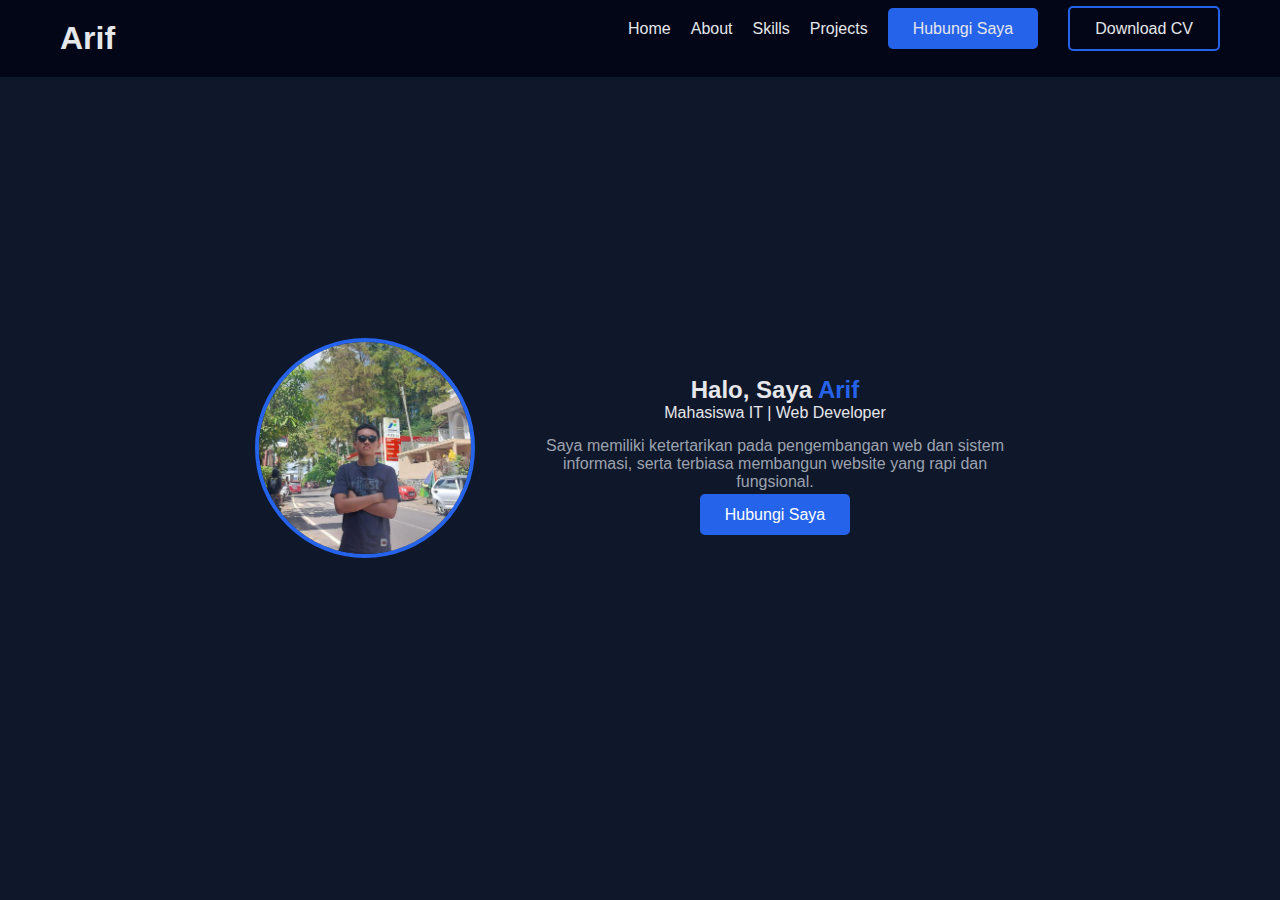
<file: index.html>
<!DOCTYPE html>
<html lang="id">
<head>
    <meta charset="UTF-8">
    <meta name="description" content="Portofolio Arif - Mahasiswa Sistem Informasi UIN Alauddin Makassar. Menampilkan profil, skill, dan proyek pengembangan web.">
    <meta name="keywords" content="Portofolio Mahasiswa, Sistem Informasi, Web Developer, HTML CSS JavaScript, UIN Alauddin Makassar">
    <meta name="author" content="Arif">
    <meta name="viewport" content="width=device-width, initial-scale=1.0">

    <title>Arif | Portofolio Mahasiswa Sistem Informasi</title>
    <link rel="stylesheet" href="css/style.css">
    <link rel="stylesheet" href="https://cdnjs.cloudflare.com/ajax/libs/font-awesome/6.5.1/css/all.min.css">
    <link rel="icon" type="image/png" href="images/favicon.png">

</head>
<body>

<nav class="navbar">
    <h1 class="logo">Arif</h1>
    <ul>
        <li><a href="index.html">Home</a></li>
        <li><a href="about.html">About</a></li>
        <li><a href="skills.html">Skills</a></li>
        <li><a href="projects.html">Projects</a></li>
        <li><a href="contact.html" class="btn">Hubungi Saya</a></li>
        <li><a href="cv-arif.pdf" class="btn btn-outline" download>Download CV</a></li>

    </ul>
</nav>

<section class="hero">
    <div class="hero-content">
        <div class="profile-img">
            <img src="images/Foto_Profile.jpg" alt="Foto Profil Arif">
        </div>

        <div class="profile-text">
            <h2>Halo, Saya <span>Arif</span></h2>
            <p>Mahasiswa IT | Web Developer</p>
            <p class="desc">
                Saya memiliki ketertarikan pada pengembangan web dan sistem informasi,
                serta terbiasa membangun website yang rapi dan fungsional.
            </p>
            <a href="contact.html" class="btn">Hubungi Saya</a>
        </div>
    </div>
</section>

<script src="js/script.js"></script>

</body>
</html>
</file>
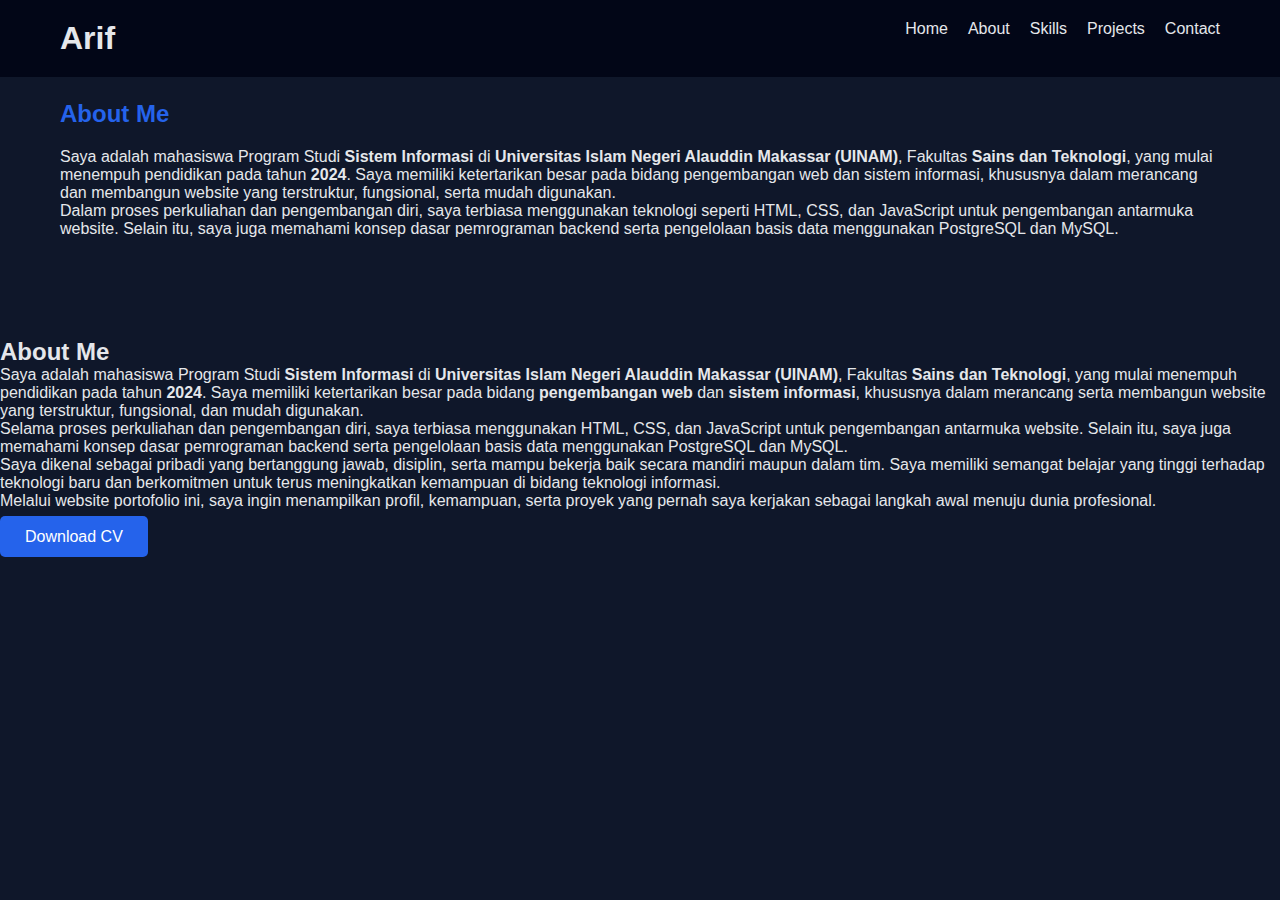
<file: about.html>
<!DOCTYPE html>
<html lang="id">
<head>
    <meta charset="UTF-8">
    <meta name="description" content="Portofolio Arif - Mahasiswa Sistem Informasi UIN Alauddin Makassar. Menampilkan profil, skill, dan proyek pengembangan web.">
    <meta name="keywords" content="Portofolio Mahasiswa, Sistem Informasi, Web Developer, HTML CSS JavaScript, UIN Alauddin Makassar">
    <meta name="author" content="Arif">
    <meta name="viewport" content="width=device-width, initial-scale=1.0">

    <title>About Me | Arif - Sistem Informasi</title>
    <link rel="stylesheet" href="css/style.css">
    <link rel="stylesheet" href="https://cdnjs.cloudflare.com/ajax/libs/font-awesome/6.5.1/css/all.min.css">
    <link rel="icon" type="image/png" href="images/favicon.png">

</head>
<body>

<nav class="navbar">
    <h1 class="logo">Arif</h1>
    <ul>
        <li><a href="index.html">Home</a></li>
        <li><a href="about.html">About</a></li>
        <li><a href="skills.html">Skills</a></li>
        <li><a href="projects.html">Projects</a></li>
        <li><a href="contact.html">Contact</a></li>
    </ul>
</nav>

<section class="section">
    <h2>About Me</h2>
    <p>
        Saya adalah mahasiswa Program Studi <strong>Sistem Informasi</strong> di
        <strong>Universitas Islam Negeri Alauddin Makassar (UINAM)</strong>,
        Fakultas <strong>Sains dan Teknologi</strong>, yang mulai menempuh
        pendidikan pada tahun <strong>2024</strong>. Saya memiliki ketertarikan
        besar pada bidang pengembangan web dan sistem informasi, khususnya dalam
        merancang dan membangun website yang terstruktur, fungsional, serta mudah
        digunakan.
    </p>
    <p>
        Dalam proses perkuliahan dan pengembangan diri, saya terbiasa menggunakan
        teknologi seperti HTML, CSS, dan JavaScript untuk pengembangan antarmuka
        website. Selain itu, saya juga memahami konsep dasar pemrograman backend
        serta pengelolaan basis data menggunakan PostgreSQL dan MySQL.
    </p>
</section>

<section class="page">
    <h2 class="section-title">About Me</h2>

    <p class="section-text">
        Saya adalah mahasiswa Program Studi <strong>Sistem Informasi</strong> di
        <strong>Universitas Islam Negeri Alauddin Makassar (UINAM)</strong>, Fakultas
        <strong>Sains dan Teknologi</strong>, yang mulai menempuh pendidikan pada tahun
        <strong>2024</strong>. Saya memiliki ketertarikan besar pada bidang
        <strong>pengembangan web</strong> dan <strong>sistem informasi</strong>,
        khususnya dalam merancang serta membangun website yang terstruktur,
        fungsional, dan mudah digunakan.
    </p>

    <p class="section-text">
        Selama proses perkuliahan dan pengembangan diri, saya terbiasa menggunakan
        HTML, CSS, dan JavaScript untuk pengembangan antarmuka website. Selain itu,
        saya juga memahami konsep dasar pemrograman backend serta pengelolaan basis
        data menggunakan PostgreSQL dan MySQL.
    </p>

    <p class="section-text">
        Saya dikenal sebagai pribadi yang bertanggung jawab, disiplin, serta mampu
        bekerja baik secara mandiri maupun dalam tim. Saya memiliki semangat belajar
        yang tinggi terhadap teknologi baru dan berkomitmen untuk terus meningkatkan
        kemampuan di bidang teknologi informasi.
    </p>

    <p class="section-text">
        Melalui website portofolio ini, saya ingin menampilkan profil, kemampuan, serta
        proyek yang pernah saya kerjakan sebagai langkah awal menuju dunia profesional.
    </p>
    <br/>
    <a href="cv-arif.pdf" class="btn" download>Download CV</a>
</section>



<script src="js/script.js"></script>

</body>
</html>
</file>
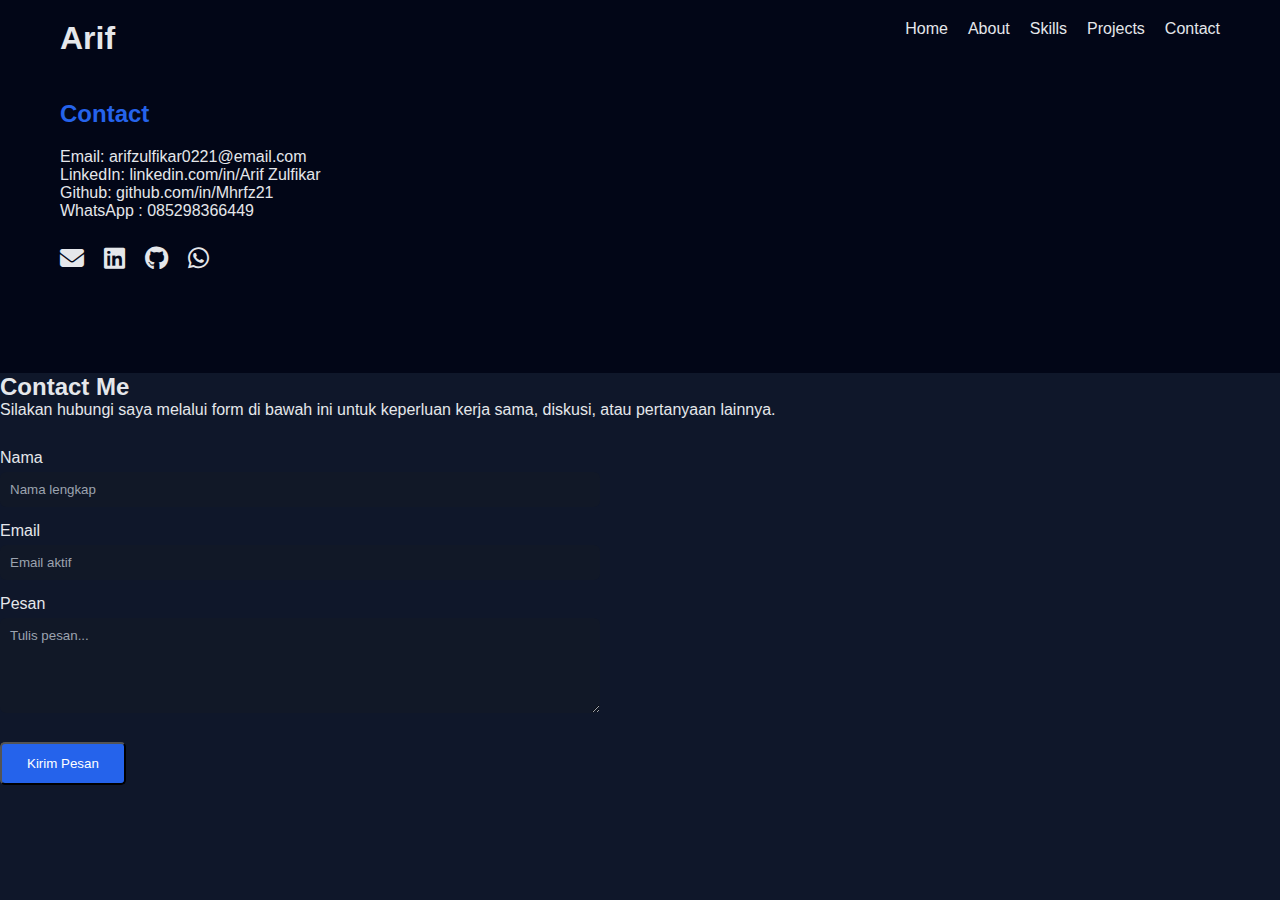
<file: contact.html>
<!DOCTYPE html>
<html lang="id">
<head>
    <meta charset="UTF-8">
    <meta name="description" content="Portofolio Arif - Mahasiswa Sistem Informasi UIN Alauddin Makassar. Menampilkan profil, skill, dan proyek pengembangan web.">
    <meta name="keywords" content="Portofolio Mahasiswa, Sistem Informasi, Web Developer, HTML CSS JavaScript, UIN Alauddin Makassar">
    <meta name="author" content="Arif">
    <meta name="viewport" content="width=device-width, initial-scale=1.0">

    <title>Contact | Arif</title>
    <link rel="stylesheet" href="css/style.css">
    <link rel="stylesheet" href="https://cdnjs.cloudflare.com/ajax/libs/font-awesome/6.5.1/css/all.min.css">
    <link rel="icon" type="image/png" href="images/favicon.png">

</head>
<body>

<nav class="navbar">
    <h1 class="logo">Arif</h1>
    <ul>
        <li><a href="index.html">Home</a></li>
        <li><a href="about.html">About</a></li>
        <li><a href="skills.html">Skills</a></li>
        <li><a href="projects.html">Projects</a></li>
        <li><a href="contact.html">Contact</a></li>
    </ul>
</nav>

<section class="section dark">
    <h2>Contact</h2>
    <p>Email: arifzulfikar0221@email.com</p>
    <p>LinkedIn: linkedin.com/in/Arif Zulfikar</p>
    <p>Github: github.com/in/Mhrfz21</p>
    <p>WhatsApp : 085298366449</p>


    <div class="social-icons">
    <a href="mailto:arif@email.com">
        <i class="fas fa-envelope"></i>
    </a>
    <a href="https://linkedin.com/in/username" target="_blank">
        <i class="fab fa-linkedin"></i>
    </a>
    <a href="https://github.com/username" target="_blank">
        <i class="fab fa-github"></i>
    </a>
    <a href="https://wa.me/628xxxxxxxxxx" target="_blank">
        <i class="fab fa-whatsapp"></i>
    </a>
</div>

</section>

<section class="page">
    <h2 class="section-title">Contact Me</h2>

    <p class="section-text">
        Silakan hubungi saya melalui form di bawah ini untuk keperluan kerja sama,
        diskusi, atau pertanyaan lainnya.
    </p>

    <form action="https://formspree.io/f/xgowvdpq" method="POST" class="contact-form">
        <div class="form-group">
            <label>Nama</label>
            <input type="text" name="name" placeholder="Nama lengkap" required>
        </div>

        <div class="form-group">
            <label>Email</label>
            <input type="email" name="email" placeholder="Email aktif" required>
        </div>

        <div class="form-group">
            <label>Pesan</label>
            <textarea name="message" rows="5" placeholder="Tulis pesan..." required></textarea>
        </div>

        <button type="submit" class="btn">Kirim Pesan</button>
    </form>
</section>

<script src="js/script.js"></script>

</body>
</html>
</file>
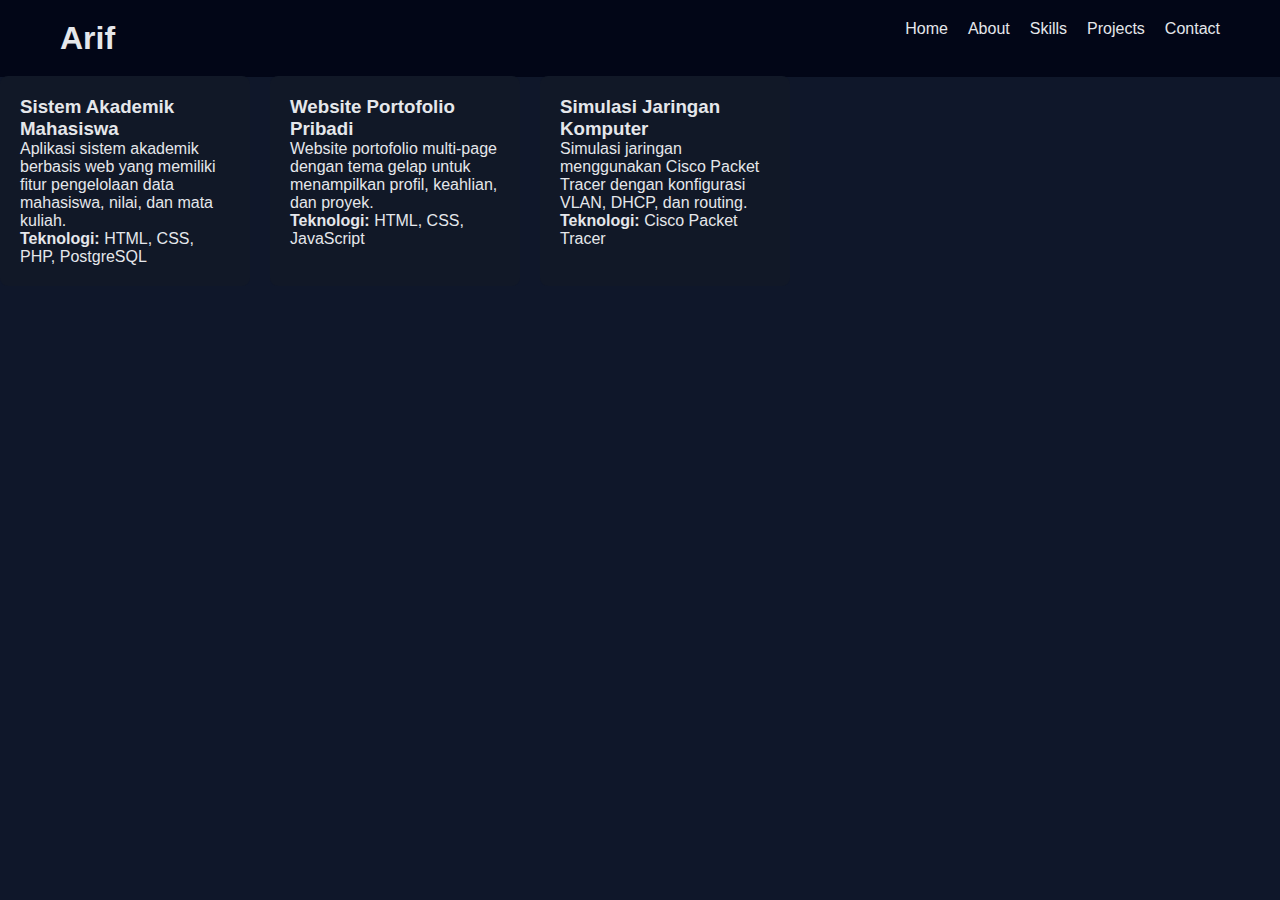
<file: projects.html>
<!DOCTYPE html>
<html lang="id">
<head>
    <meta charset="UTF-8">
    <meta name="description" content="Portofolio Arif - Mahasiswa Sistem Informasi UIN Alauddin Makassar. Menampilkan profil, skill, dan proyek pengembangan web.">
    <meta name="keywords" content="Portofolio Mahasiswa, Sistem Informasi, Web Developer, HTML CSS JavaScript, UIN Alauddin Makassar">
    <meta name="author" content="Arif">
    <meta name="viewport" content="width=device-width, initial-scale=1.0">

    <title>Projects | Arif - Portofolio</title>
    <link rel="stylesheet" href="css/style.css">
    <link rel="stylesheet" href="https://cdnjs.cloudflare.com/ajax/libs/font-awesome/6.5.1/css/all.min.css">
    <link rel="icon" type="image/png" href="images/favicon.png">

</head>
<body>

<nav class="navbar">
    <h1 class="logo">Arif</h1>
    <ul>
        <li><a href="index.html">Home</a></li>
        <li><a href="about.html">About</a></li>
        <li><a href="skills.html">Skills</a></li>
        <li><a href="projects.html">Projects</a></li>
        <li><a href="contact.html">Contact</a></li>
    </ul>
</nav>

<section class="page">
    <h2 class="section-title">Projects</h2>

    <p class="section-text">
        Berikut beberapa proyek yang pernah saya kerjakan selama masa perkuliahan
        dan pengembangan diri di bidang teknologi informasi.
    </p>

    <div class="projects" style="margin-top:30px">

        <div class="card fade-up">
            <h3>Sistem Akademik Mahasiswa</h3>
            <p>
                Aplikasi sistem akademik berbasis web yang memiliki fitur
                pengelolaan data mahasiswa, nilai, dan mata kuliah.
            </p>
            <p><strong>Teknologi:</strong> HTML, CSS, PHP, PostgreSQL</p>
        </div>

        <div class="card fade-up">
            <h3>Website Portofolio Pribadi</h3>
            <p>
                Website portofolio multi-page dengan tema gelap untuk menampilkan
                profil, keahlian, dan proyek.
            </p>
            <p><strong>Teknologi:</strong> HTML, CSS, JavaScript</p>
        </div>

        <div class="card fade-up">
            <h3>Simulasi Jaringan Komputer</h3>
            <p>
                Simulasi jaringan menggunakan Cisco Packet Tracer dengan
                konfigurasi VLAN, DHCP, dan routing.
            </p>
            <p><strong>Teknologi:</strong> Cisco Packet Tracer</p>
        </div>

    </div>
</section>

<script src="js/script.js"></script>

</body>
</html>
</file>
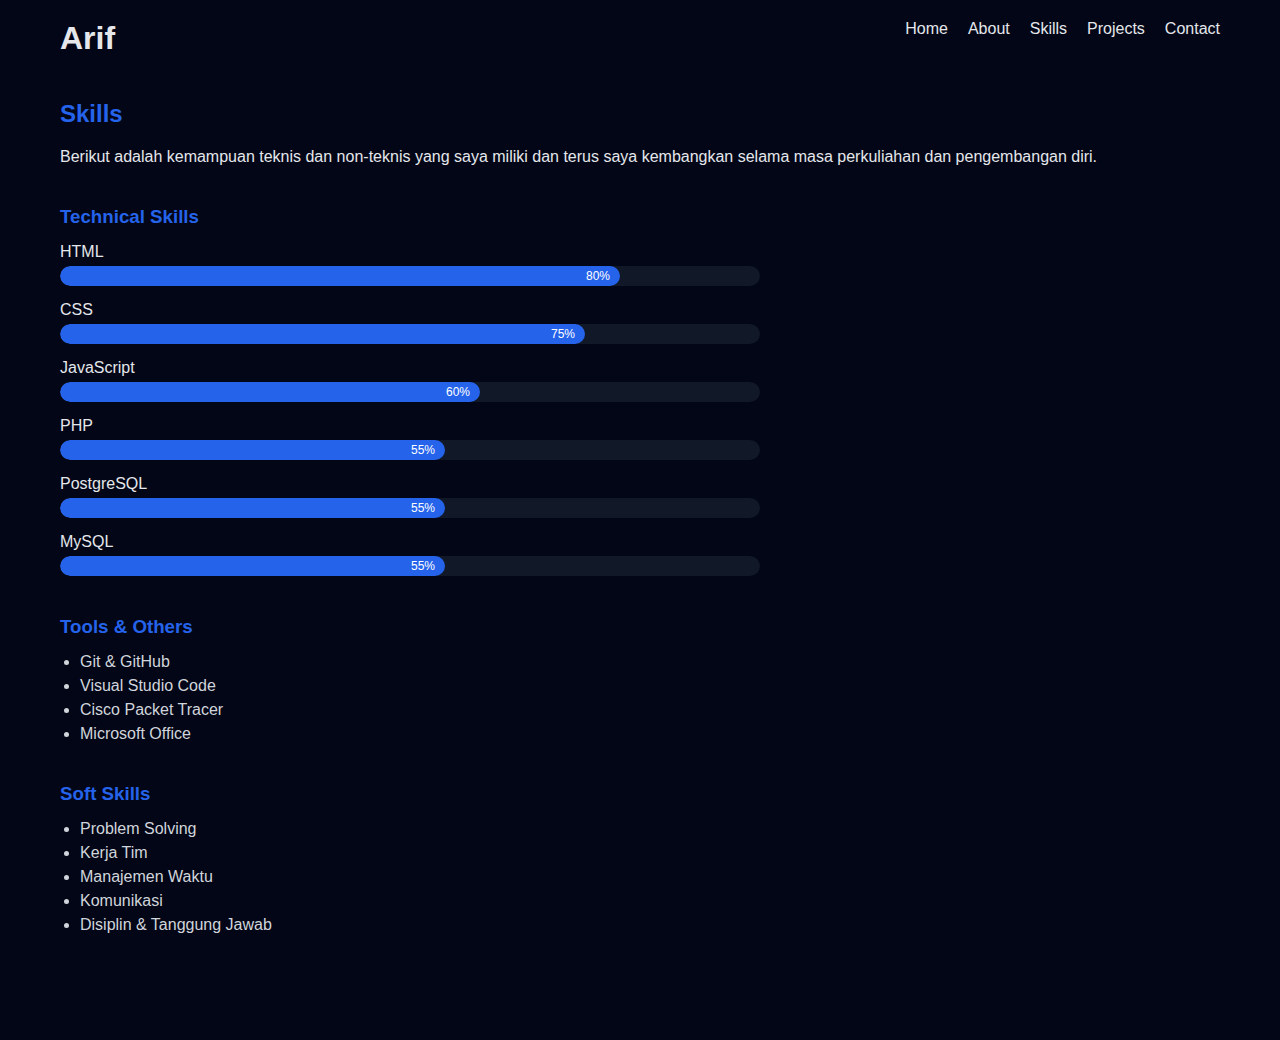
<file: skills.html>
<!DOCTYPE html>
<html lang="id">
<head>
    <meta charset="UTF-8">
    <meta name="description" content="Portofolio Arif - Mahasiswa Sistem Informasi UIN Alauddin Makassar. Menampilkan profil, skill, dan proyek pengembangan web.">
    <meta name="keywords" content="Portofolio Mahasiswa, Sistem Informasi, Web Developer, HTML CSS JavaScript, UIN Alauddin Makassar">
    <meta name="author" content="Arif">
    <meta name="viewport" content="width=device-width, initial-scale=1.0">

    <title>Skills | Arif - Web Developer</title>
    <link rel="stylesheet" href="css/style.css">
    <link rel="stylesheet" href="https://cdnjs.cloudflare.com/ajax/libs/font-awesome/6.5.1/css/all.min.css">
    <link rel="icon" type="image/png" href="images/favicon.png">

</head>
<body>

<nav class="navbar">
    <h1 class="logo">Arif</h1>
    <ul>
        <li><a href="index.html">Home</a></li>
        <li><a href="about.html">About</a></li>
        <li><a href="skills.html">Skills</a></li>
        <li><a href="projects.html">Projects</a></li>
        <li><a href="contact.html">Contact</a></li>
    </ul>
</nav>

<section class="section dark">
    <h2 class="section-title">Skills</h2>

    <p class="section-text">
        Berikut adalah kemampuan teknis dan non-teknis yang saya miliki dan terus
        saya kembangkan selama masa perkuliahan dan pengembangan diri.
    </p>

    <!-- TECHNICAL SKILLS -->
    <h3 class="sub-title">Technical Skills</h3>

    <div class="skill">
        <span>HTML</span>
        <div class="progress">
            <div class="progress-bar html">80%</div>
        </div>
    </div>

    <div class="skill">
        <span>CSS</span>
        <div class="progress">
            <div class="progress-bar css">75%</div>
        </div>
    </div>

    <div class="skill">
        <span>JavaScript</span>
        <div class="progress">
            <div class="progress-bar js">60%</div>
        </div>
    </div>

    <div class="skill">
        <span>PHP</span>
        <div class="progress">
            <div class="progress-bar php">55%</div>
        </div>
    </div>

    <div class="skill">
        <span>PostgreSQL</span>
        <div class="progress">
            <div class="progress-bar pg">55%</div>
        </div>
    </div>

    <div class="skill">
        <span>MySQL</span>
        <div class="progress">
            <div class="progress-bar mysql">55%</div>
        </div>
    </div>

    <!-- TOOLS -->
    <h3 class="sub-title">Tools & Others</h3>

    <ul class="skill-list">
        <li>Git & GitHub</li>
        <li>Visual Studio Code</li>
        <li>Cisco Packet Tracer</li>
        <li>Microsoft Office</li>
    </ul>

    <!-- SOFT SKILLS -->
    <h3 class="sub-title">Soft Skills</h3>

    <ul class="skill-list">
        <li>Problem Solving</li>
        <li>Kerja Tim</li>
        <li>Manajemen Waktu</li>
        <li>Komunikasi</li>
        <li>Disiplin & Tanggung Jawab</li>
    </ul>
</section>


<script src="js/script.js"></script>

</body>
</html>
</file>
<file: css/style.css>
* {
    margin: 0;
    padding: 0;
    box-sizing: border-box;
    font-family: 'Segoe UI', sans-serif;
}

body {
    background-color: #0f172a;
    color: #e5e7eb;
}

/* NAVBAR */
.navbar {
    display: flex;
    justify-content: space-between;
    padding: 20px 60px;
    background: #020617;
    position: fixed;
    width: 100%;
    top: 0;
}

.navbar ul {
    list-style: none;
    display: flex;
    gap: 20px;
}

.navbar a {
    text-decoration: none;
    color: #e5e7eb;
}

.navbar a:hover {
    color: #2563eb;
}

/* HERO */
.hero {
    height: 100vh;
    display: flex;
    flex-direction: column;
    justify-content: center;
    align-items: center;
    text-align: center;
}

.hero span {
    color: #2563eb;
}

.btn {
    margin-top: 20px;
    padding: 12px 25px;
    background: #2563eb;
    color: white;
    text-decoration: none;
    border-radius: 5px;
}

/* SECTION */
.section {
    padding: 100px 60px;
}

.section h2 {
    margin-bottom: 20px;
    color: #2563eb;
}

.dark {
    background: #020617;
}

/* SKILLS */
.skills span {
    display: inline-block;
    background: #111827;
    padding: 10px 15px;
    margin: 5px;
    border-radius: 5px;
}

/* PROJECTS */
.projects {
    display: flex;
    gap: 20px;
}

.card {
    background: #111827;
    padding: 20px;
    border-radius: 8px;
    width: 250px;
}

/* FOOTER */
footer {
    text-align: center;
    padding: 20px;
    background: #020617;
}

.hero-content {
    display: flex;
    align-items: center;
    justify-content: center;
    gap: 50px;
}

.profile-img img {
    width: 220px;
    height: 220px;
    border-radius: 50%;
    object-fit: cover;
    border: 4px solid #2563eb;
}

.profile-img img {
    transition: transform 0.4s ease;
}

.profile-img img:hover {
    transform: scale(1.05);
}

.profile-text {
    max-width: 500px;
}

.profile-text .desc {
    margin: 15px 0;
    color: #9ca3af;
}

/* =========================
   RESPONSIVE MOBILE
   ========================= */
@media (max-width: 768px) {

    /* NAVBAR */
    .navbar {
        flex-direction: column;
        align-items: center;
        padding: 15px 20px;
    }

    .navbar ul {
        flex-direction: column;
        gap: 10px;
        margin-top: 10px;
    }

    /* HERO */
    .hero {
        padding-top: 120px;
        height: auto;
    }

    .hero-content {
        flex-direction: column;
        text-align: center;
        gap: 30px;
    }

    .profile-img img {
        width: 160px;
        height: 160px;
    }

    .profile-text {
        max-width: 100%;
    }

    /* PAGE & SECTION */
    .page, .section {
        padding: 100px 25px 50px;
    }

    .section-title {
        font-size: 26px;
        text-align: center;
    }

    .section-text {
        font-size: 15px;
        text-align: center;
    }

    /* SKILLS */
    .skills {
        text-align: center;
    }

    .skills span {
        margin: 6px;
    }

    /* PROJECTS */
    .projects {
        flex-direction: column;
        align-items: center;
    }

    .card {
        width: 100%;
        max-width: 350px;
    }

    /* CONTACT */
    .page p {
        text-align: center;
    }

    /* BUTTON */
    .btn {
        display: inline-block;
    }
}

/* =========================
   ANIMASI DASAR
   ========================= */

/* Efek hover link navbar */
.navbar a {
    transition: color 0.3s ease;
}

/* Efek hover button */
.btn {
    transition: transform 0.3s ease, box-shadow 0.3s ease;
}

.btn:hover {
    transform: translateY(-3px);
    box-shadow: 0 10px 20px rgba(37, 99, 235, 0.4);
}

/* Efek hover card */
.card {
    transition: transform 0.3s ease, box-shadow 0.3s ease;
}

.card:hover {
    transform: translateY(-8px);
    box-shadow: 0 15px 30px rgba(0,0,0,0.5);
}

/* =========================
   ANIMASI SCROLL
   ========================= */

.fade-up {
    opacity: 0;
    transform: translateY(40px);
    transition: all 0.8s ease;
}

.fade-up.show {
    opacity: 1;
    transform: translateY(0);
}

/* =========================
   SOCIAL ICONS
   ========================= */
.social-icons {
    margin-top: 25px;
    display: flex;
    gap: 20px;
}

.social-icons a {
    color: #e5e7eb;
    font-size: 24px;
    transition: transform 0.3s ease, color 0.3s ease;
}

.social-icons a:hover {
    color: #2563eb;
    transform: translateY(-5px);
}

.btn-outline {
    background: transparent;
    border: 2px solid #2563eb;
    color: #2563eb;
    margin-left: 10px;
}

.btn-outline:hover {
    background: #2563eb;
    color: #ffffff;
}

/* ===== SKILLS ===== */
.sub-title {
    margin-top: 40px;
    margin-bottom: 15px;
    color: #2563eb;
}

.skill {
    max-width: 700px;
    margin-bottom: 15px;
}

.skill span {
    display: block;
    margin-bottom: 5px;
}

.progress {
    background: #111827;
    border-radius: 20px;
    overflow: hidden;
}

.progress-bar {
    height: 20px;
    background: #2563eb;
    text-align: right;
    padding-right: 10px;
    font-size: 12px;
    line-height: 20px;
    color: white;
    border-radius: 20px;
}

/* LEVEL SKILL */
.progress-bar.html { width: 80%; }
.progress-bar.css { width: 75%; }
.progress-bar.js { width: 60%; }
.progress-bar.php { width: 55%; }
.progress-bar.pg { width: 55%; }
.progress-bar.mysql { width: 55%; }

.skill-list {
    list-style: disc;
    margin-left: 20px;
    margin-top: 10px;
}

.skill-list li {
    margin-bottom: 6px;
    color: #d1d5db;
}

/* ===== CONTACT FORM ===== */
.contact-form {
    max-width: 600px;
    margin-top: 30px;
}

.form-group {
    margin-bottom: 15px;
}

.form-group label {
    display: block;
    margin-bottom: 5px;
    color: #e5e7eb;
}

.contact-form input,
.contact-form textarea {
    width: 100%;
    padding: 10px;
    border-radius: 6px;
    border: none;
    outline: none;
    background: #111827;
    color: white;
}

.contact-form input::placeholder,
.contact-form textarea::placeholder {
    color: #9ca3af;
}

.contact-form button {
    margin-top: 10px;
}
</file>
